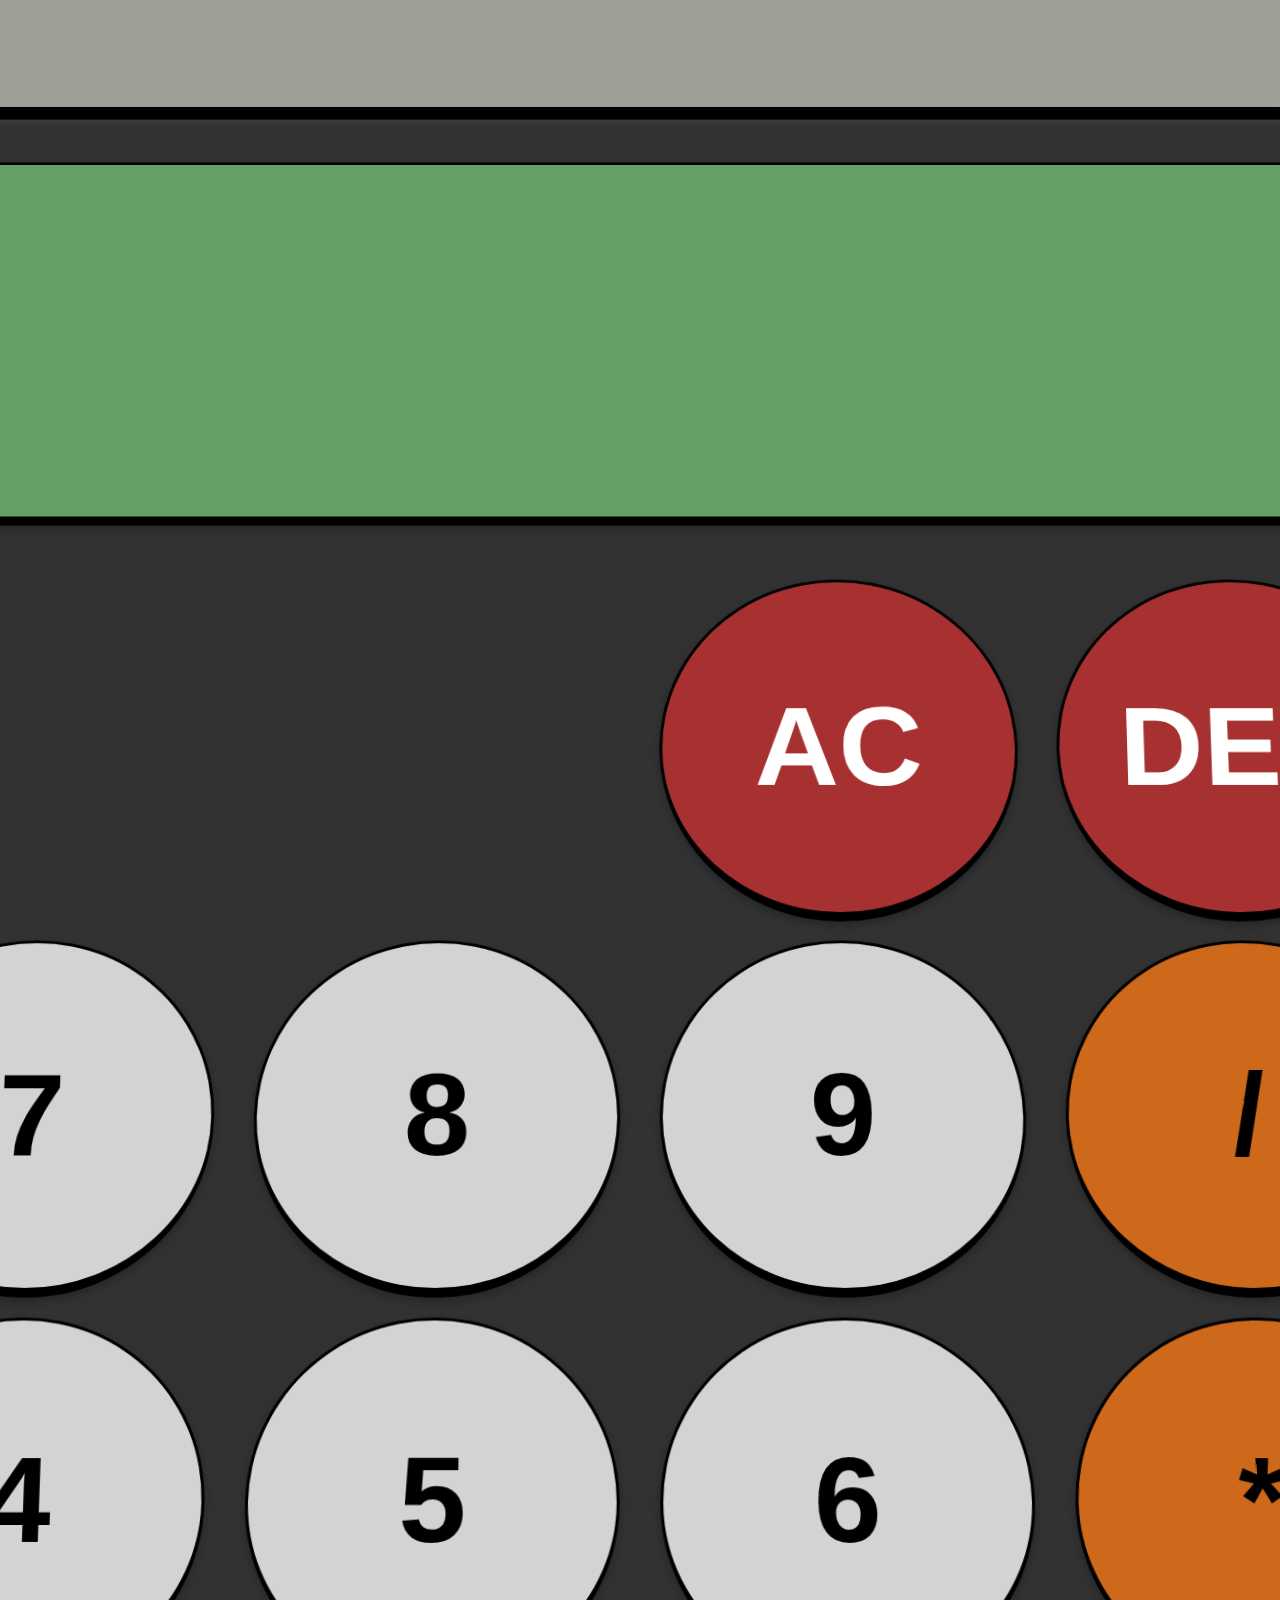
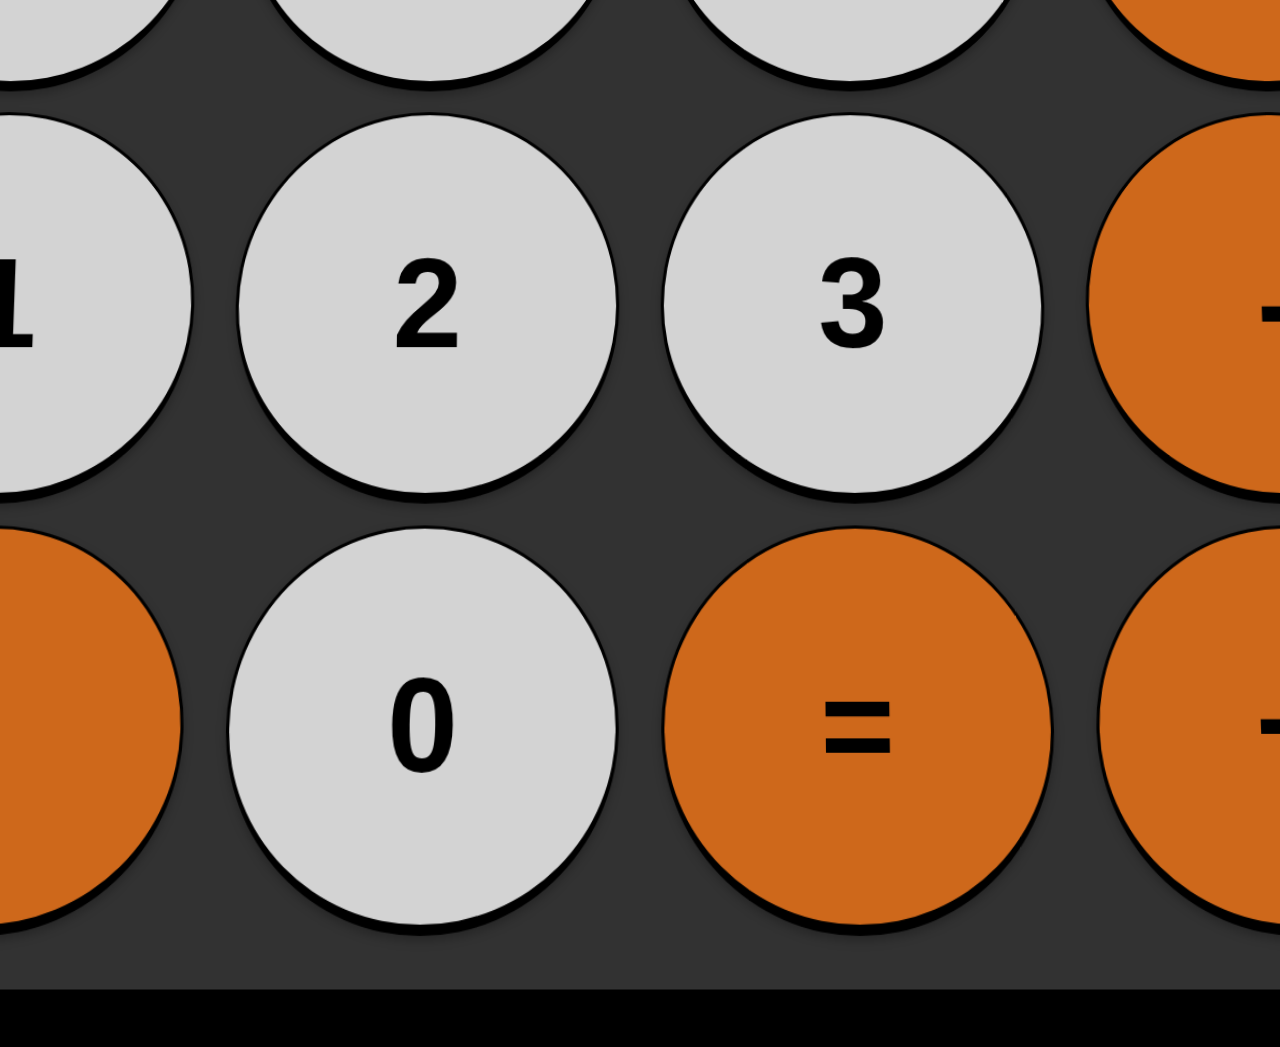
<file: calculator/index.html>
<!DOCTYPE html>
<html lang="en">
<head>
    <meta charset="UTF-8">
    <meta name="viewport" content="width=device-width, initial-scale=1.0">
    <title>Calculator</title>
    <link rel="stylesheet" href="main.css">
    <link href="https://fonts.googleapis.com/css2?family=Orbitron&display=swap" rel="stylesheet">
</head>
<body>
    <div id="container">
        <div id="calculator">
            <div id="screen" class="text"></div>
            <div id="keypad">
                <div id="first-row">
                    <button class="operator" id="btn-ac">AC</button>
                    <button class="operator" id="btn-del">DEL</button>
                </div>
                <div id="second-row">
                    <button class="num" id="btn-seven">7</button>
                    <button class="num"id="btn-eight">8</button>
                    <button class="num"id="btn-nine">9</button>
                    <button class="operator" id="btn-divide">/</button>
                </div>
                <div id="third-row">
                    <button class="num" id="btn-four">4</button>
                    <button class="num"id="btn-five">5</button>
                    <button class="num" id="btn-six">6</button>
                    <button class="operator" id="btn-multiply">*</button>
                </div>
                <div id="fourth-row">
                    <button class="num" id="btn-one">1</button>
                    <button class="num"id="btn-two">2</button>
                    <button class="num" id="btn-three">3</button>
                    <button class="operator" id="btn-subtraction">-</button>
                </div>
                <div id="fifth-row">
                    <button id="btn-point">.</button>
                    <button class="num" id="btn-zero">0</button>
                    <button class="operator" id="btn-equals">=</button>
                    <button class="operator" id="btn-add">+</button>
                </div>
            </div>
        </div>
    </div>
    

    <script src="main.js"></script>
</body>
</html>
</file>
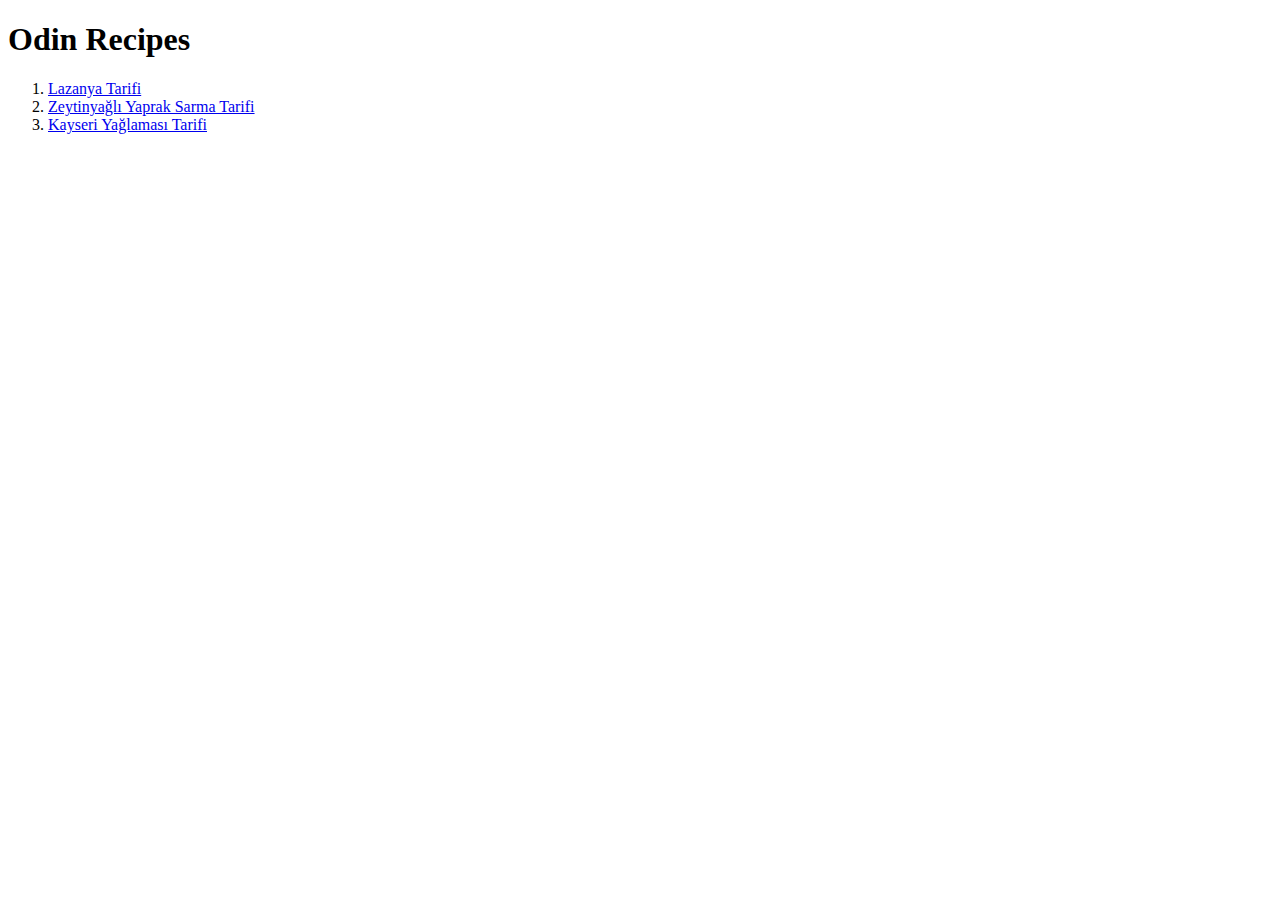
<file: odin-recipes/index.html>
<!DOCTYPE html>
<html lang="en">
<head>
    <meta charset="UTF-8">
    <meta name="viewport" content="width=device-width, initial-scale=1.0">
    <title>Odin Recipes</title>
</head>
<body>
    <h1>Odin Recipes</h1>
    <ol>
    <li><a href="recipes/lasagna.html">Lazanya Tarifi</a></li>
    <li><a href="recipes/sarma.html">Zeytinyağlı Yaprak Sarma Tarifi</a></li>
    <li><a href="recipes/yaglama.html">Kayseri Yağlaması Tarifi</a></li>
    </ol>
</body>
</html>
</file>
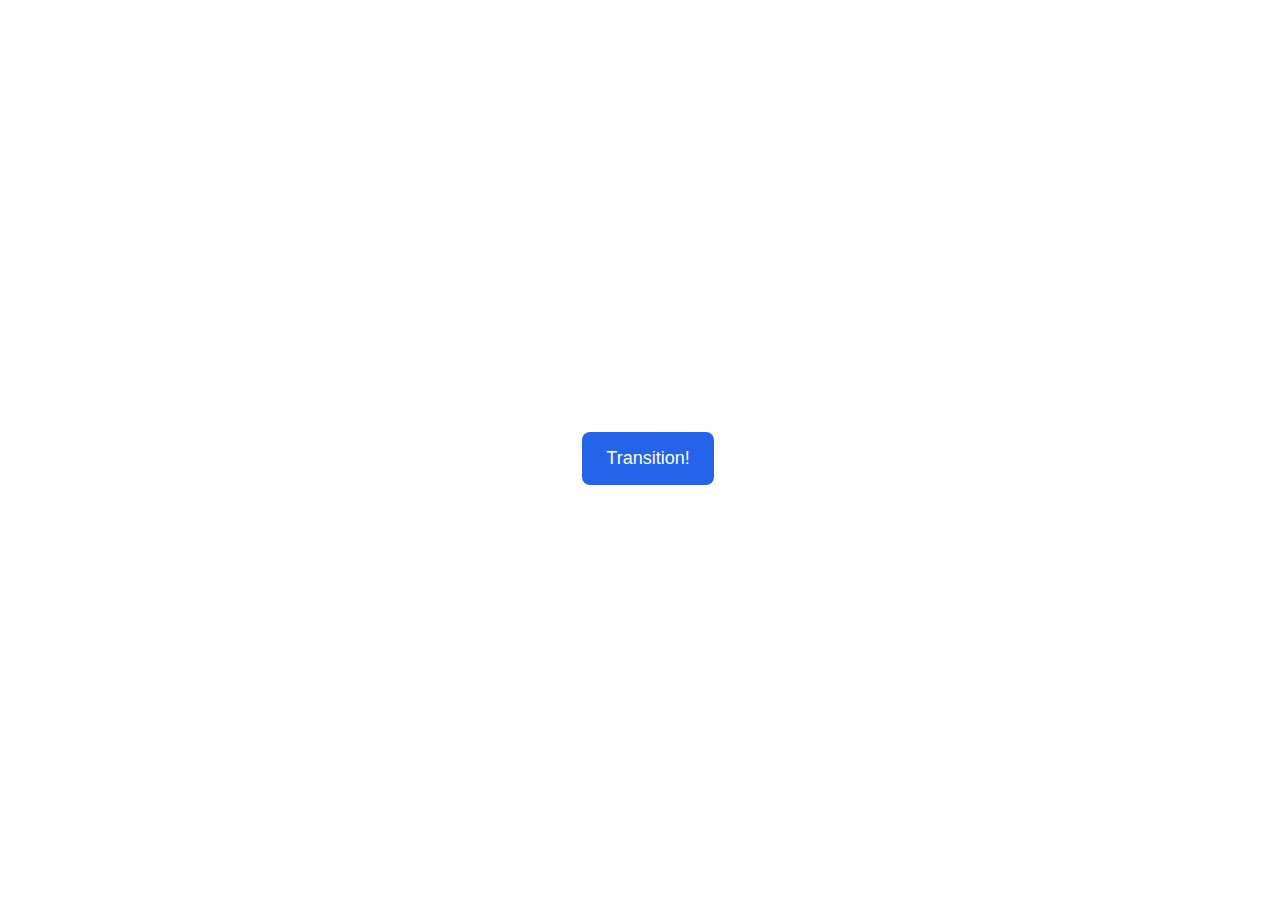
<file: css-exercises/advanced-html-css/animation/01-button-hover/index.html>
<!DOCTYPE html>
<html lang="en">
  <head>
    <meta charset="UTF-8" />
    <meta http-equiv="X-UA-Compatible" content="IE=edge" />
    <meta name="viewport" content="width=device-width, initial-scale=1.0" />
    <title>Button Hover</title>
    <link rel="stylesheet" href="style.css" />
  </head>
  <body>
    <div id="transition-container">
      <button>Transition!</button>
    </div>
  </body>
</html>
</file>
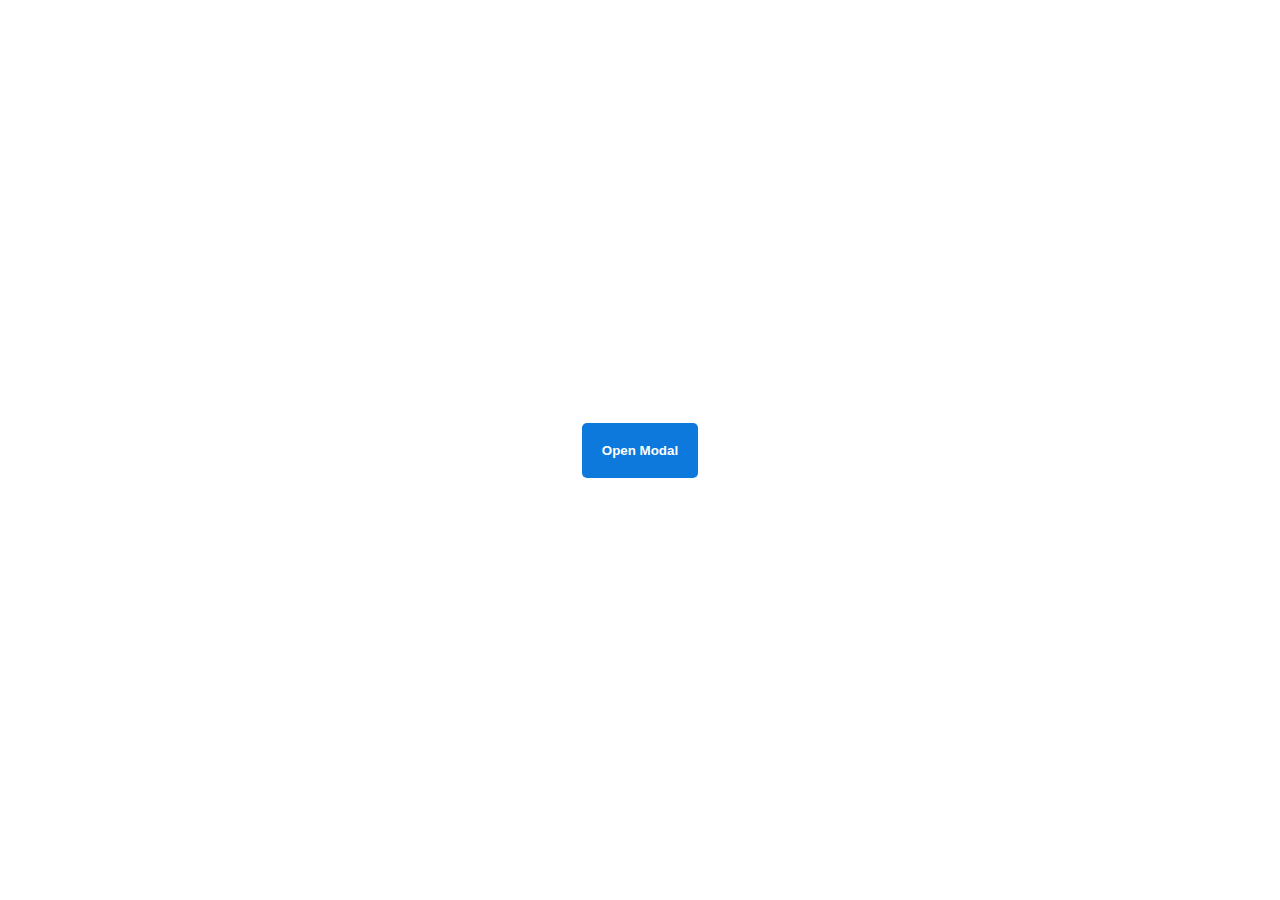
<file: css-exercises/advanced-html-css/animation/02-pop-up/index.html>
<!DOCTYPE html>
<html lang="en">
  <head>
    <meta charset="UTF-8" />
    <meta http-equiv="X-UA-Compatible" content="IE=edge" />
    <meta name="viewport" content="width=device-width, initial-scale=1.0" />
    <title>Popup</title>
    <link rel="stylesheet" href="style.css" />
  </head>
  <body>
    <div class="backdrop"></div>
    <div class="popup-modal">
      <h1>Look at me!</h1>
      <p>I'm a pop up dialog!</p>
      <button id="close-modal">Close Modal</button>
    </div>
    <div class="button-container">
      <button id="trigger-modal">Open Modal</button>
    </div>
    <script src="script.js"></script>
  </body>
</html>
</file>
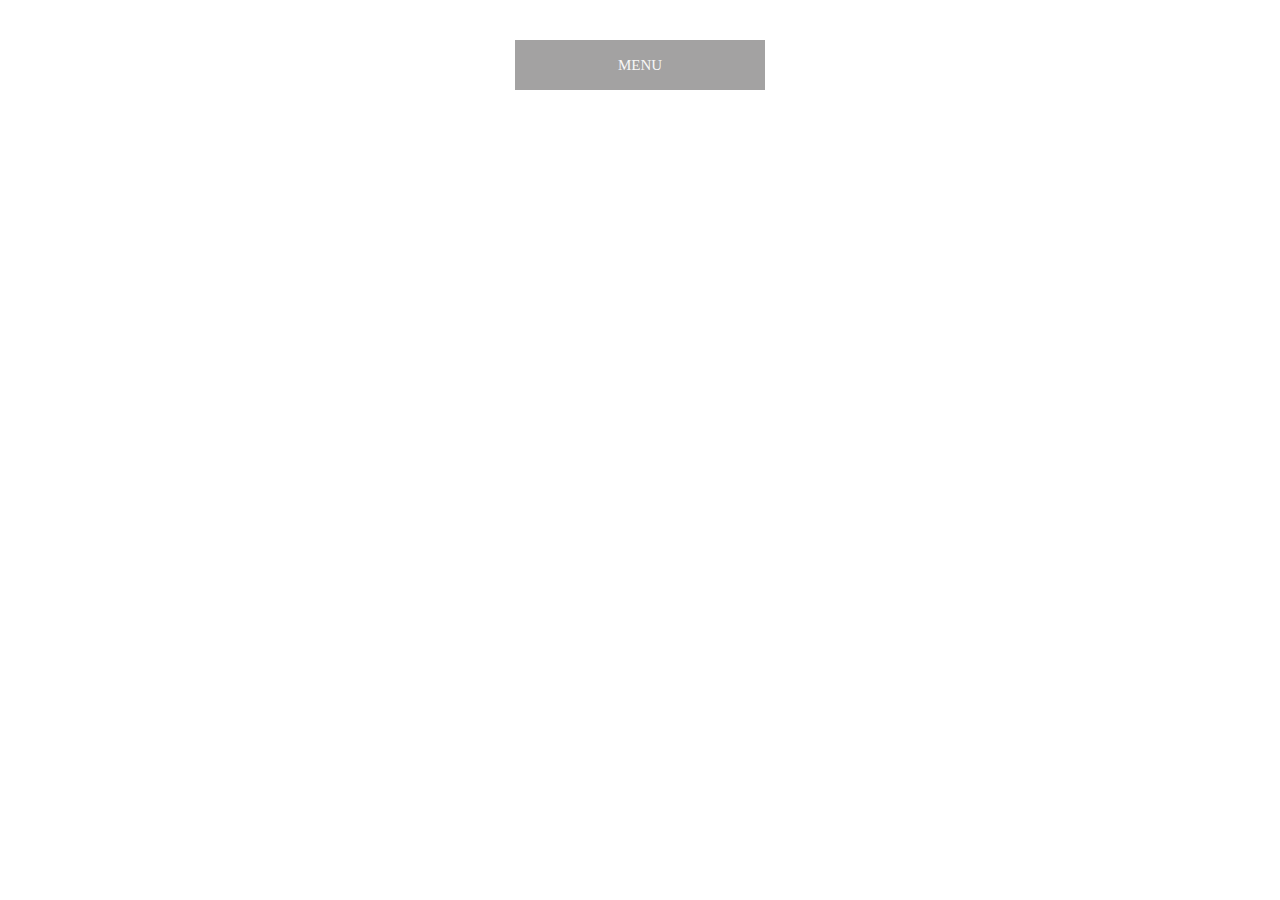
<file: css-exercises/advanced-html-css/animation/03-dropdown-menu/index.html>
<!DOCTYPE html>
<html lang="en">
  <head>
    <meta charset="UTF-8" />
    <meta http-equiv="X-UA-Compatible" content="IE=edge" />
    <meta name="viewport" content="width=device-width, initial-scale=1.0" />
    <title>Dropdown Menu</title>
    <link rel="stylesheet" href="style.css" />
  </head>
  <body>
    <div class="dropdown-container">
        <div class="menu-title">MENU</div>
        <ul class="dropdown-menu">
            <li>ITEM 1</li>
            <li>ITEM 2</li>
            <li>ITEM 3</li>
            <li>ITEM 4</li>
            <li>ITEM 5</li>
        </ul>
    </div>
    <script src="script.js"></script>
  </body>
</html>
</file>
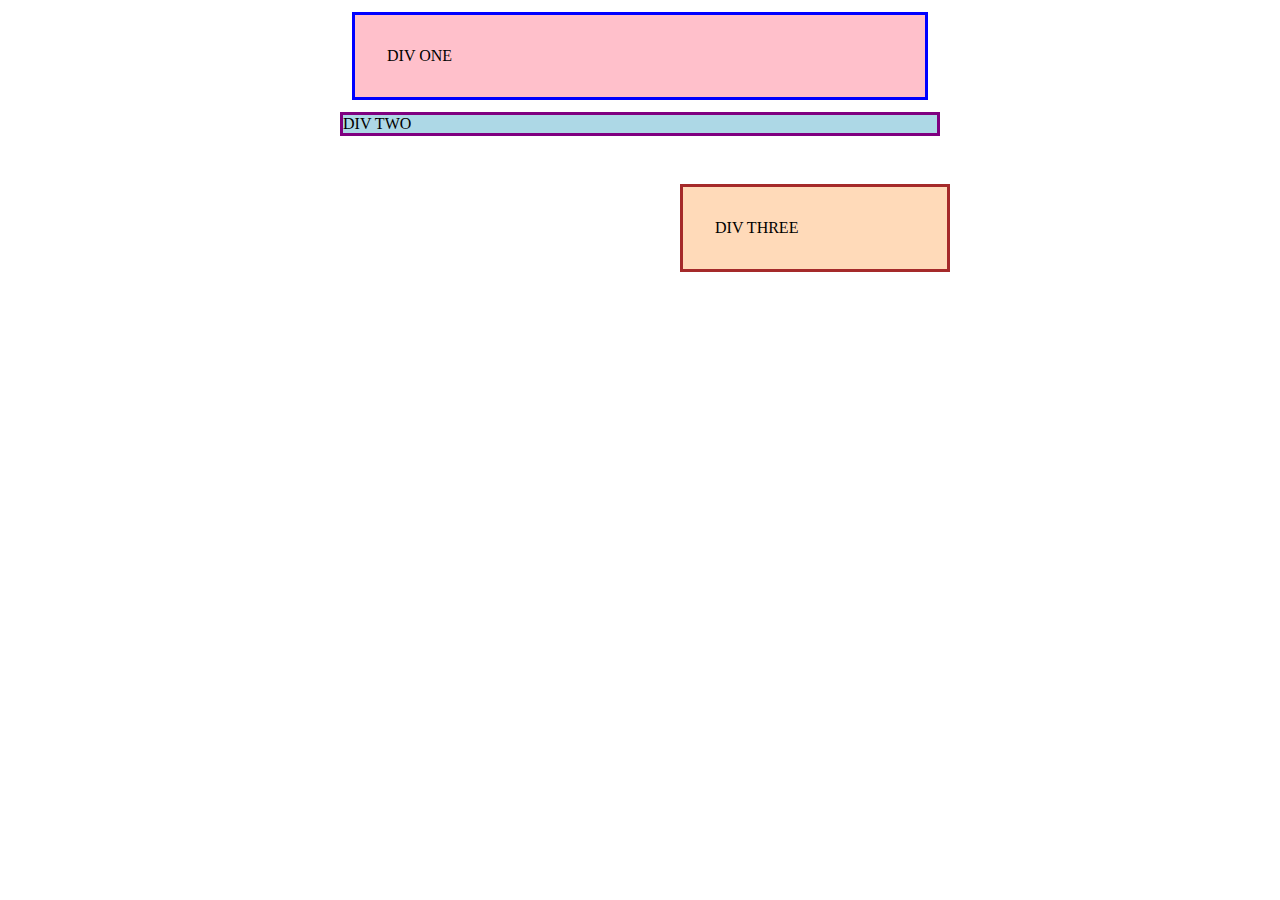
<file: css-exercises/foundations/block-and-inline/01-margin-and-padding-1/index.html>
<!DOCTYPE html>
<html lang="en">
  <head>
    <meta charset="UTF-8">
    <meta http-equiv="X-UA-Compatible" content="IE=edge">
    <meta name="viewport" content="width=device-width, initial-scale=1.0">
    <title>Margin and Padding exercise</title>
    <link rel="stylesheet" href="style.css">
  </head>
  <body>
    <div class="one">
      DIV ONE
    </div>
    <div class="two">
      DIV TWO
    </div>
    <div class="three">
      DIV THREE
    </div>
  </body>
</html>
</file>
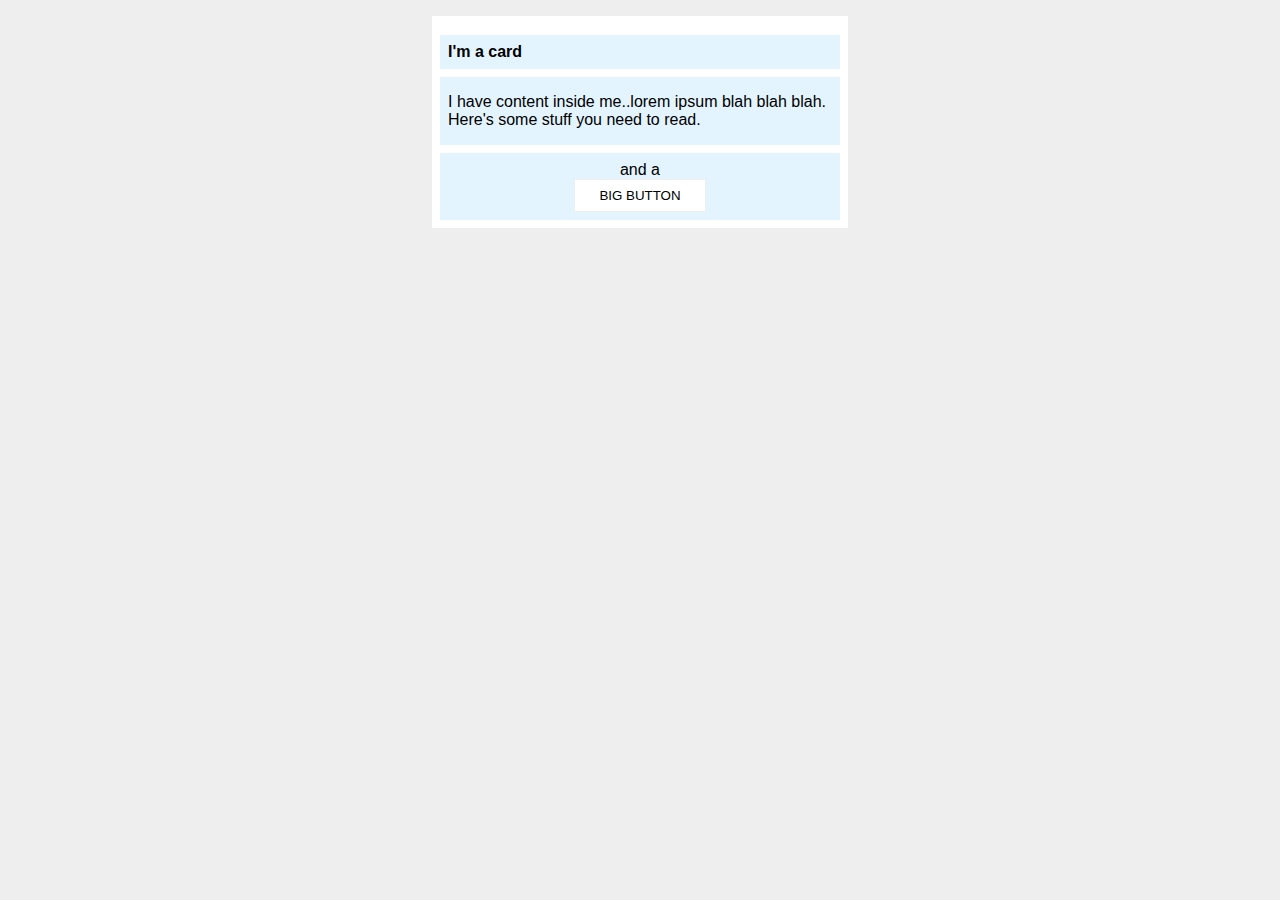
<file: css-exercises/foundations/block-and-inline/02-margin-and-padding-2/index.html>
<!DOCTYPE html>
<html lang="en">
  <head>
    <meta charset="UTF-8">
    <meta http-equiv="X-UA-Compatible" content="IE=edge">
    <meta name="viewport" content="width=device-width, initial-scale=1.0">
    <title>Margin and Padding exercise 2</title>
    <link rel="stylesheet" href="style.css">
  </head>
  <body>
    <div class="card">
      <h1 class="title">I'm a card</h1>
      <div class="content">I have content inside me..lorem ipsum blah blah blah. Here's some stuff you need to read.</div>
      <div class="button-container">and a <button>BIG BUTTON</button></div>
    </div>
  </body>
</html>
</file>
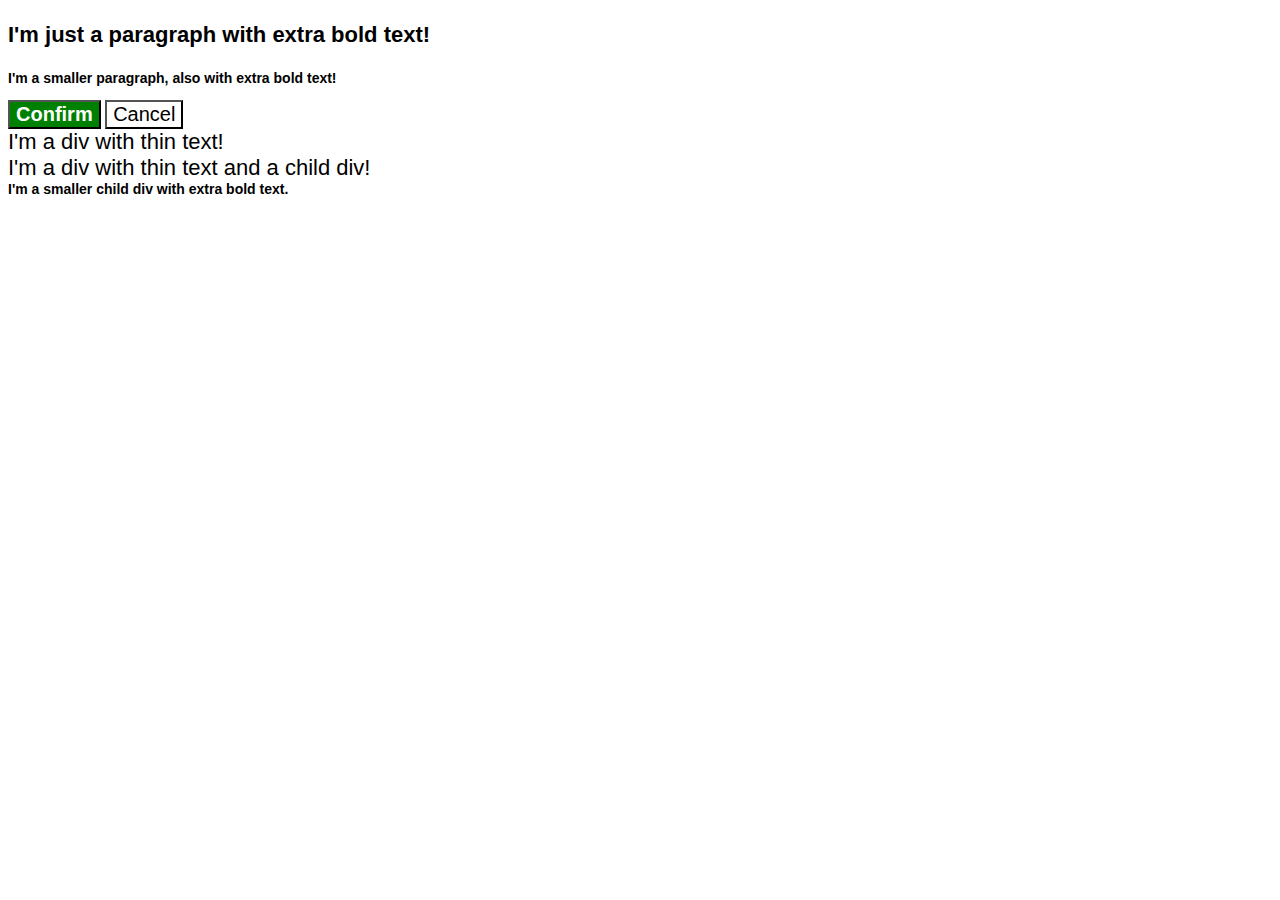
<file: css-exercises/foundations/cascade/01-cascade-fix/index.html>
<!DOCTYPE html>
<html lang="en">
  <head>
    <meta charset="UTF-8">
    <meta http-equiv="X-UA-Compatible" content="IE=edge">
    <meta name="viewport" content="width=device-width, initial-scale=1.0">
    <title>Fix the Cascade</title>
    <link rel="stylesheet" href="style.css">
  </head>
  <body>
    <p class="para">I'm just a paragraph with extra bold text!</p>
    <p class="para small-para">I'm a smaller paragraph, also with extra bold text!</p>

    <button id="confirm-button" class="button confirm">Confirm</button>
    <button id="cancel-button" class="button cancel">Cancel</button>

    <div class="text">I'm a div with thin text!</div>
    <div class="text">I'm a div with thin text and a child div!
      <div class="text child">I'm a smaller child div with extra bold text.</div>
    </div>
  </body>
</html>
</file>
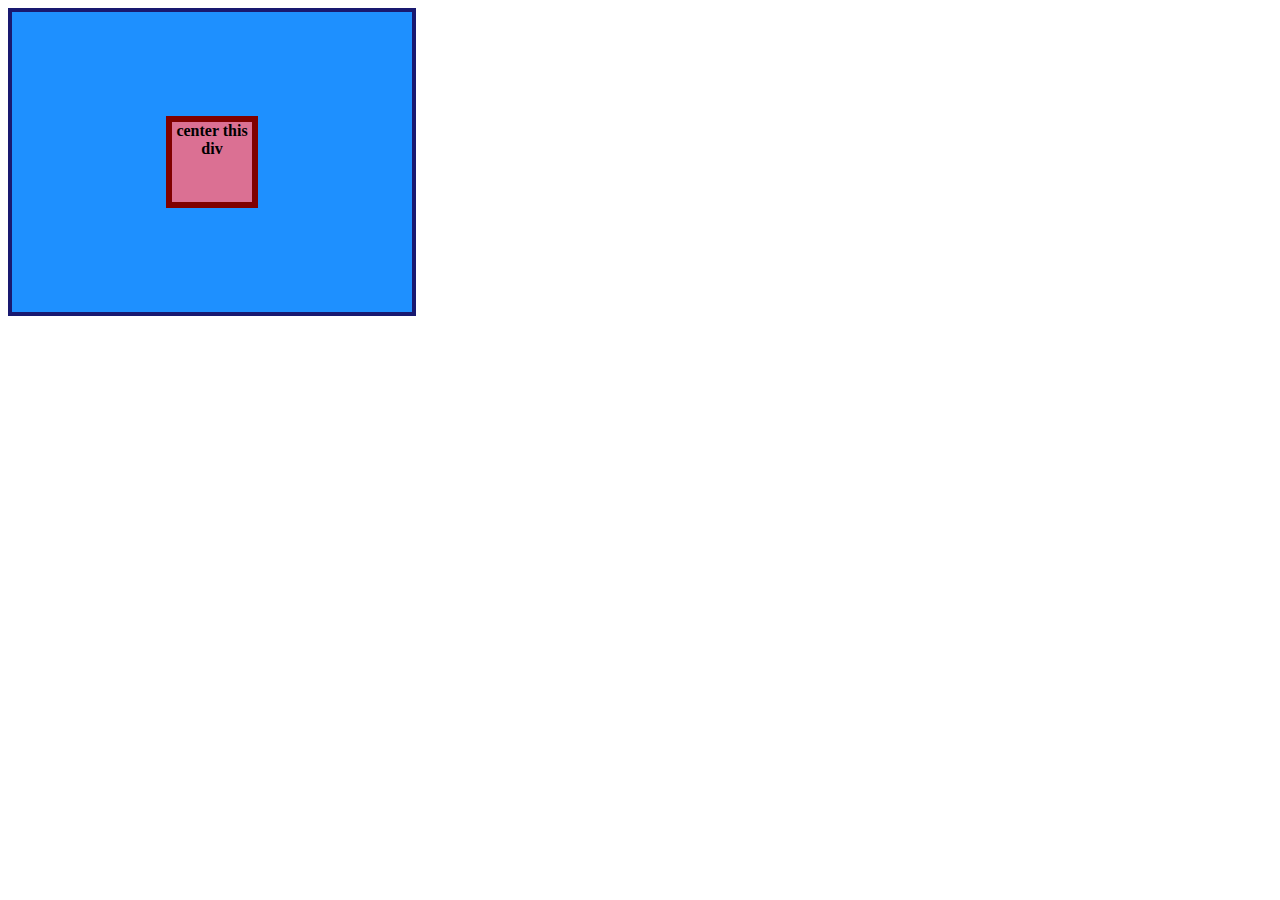
<file: css-exercises/foundations/flex/01-flex-center/index.html>
<!DOCTYPE html>
<html lang="en">
  <head>
    <meta charset="UTF-8">
    <meta http-equiv="X-UA-Compatible" content="IE=edge">
    <meta name="viewport" content="width=device-width, initial-scale=1.0">
    <title>CENTER THIS DIV</title>
    <link rel="stylesheet" href="style.css">
  </head>
  <body>
    <div class="container center">
      <div class="box">center this div</div>
    </div>
  </body>
</html>
</file>
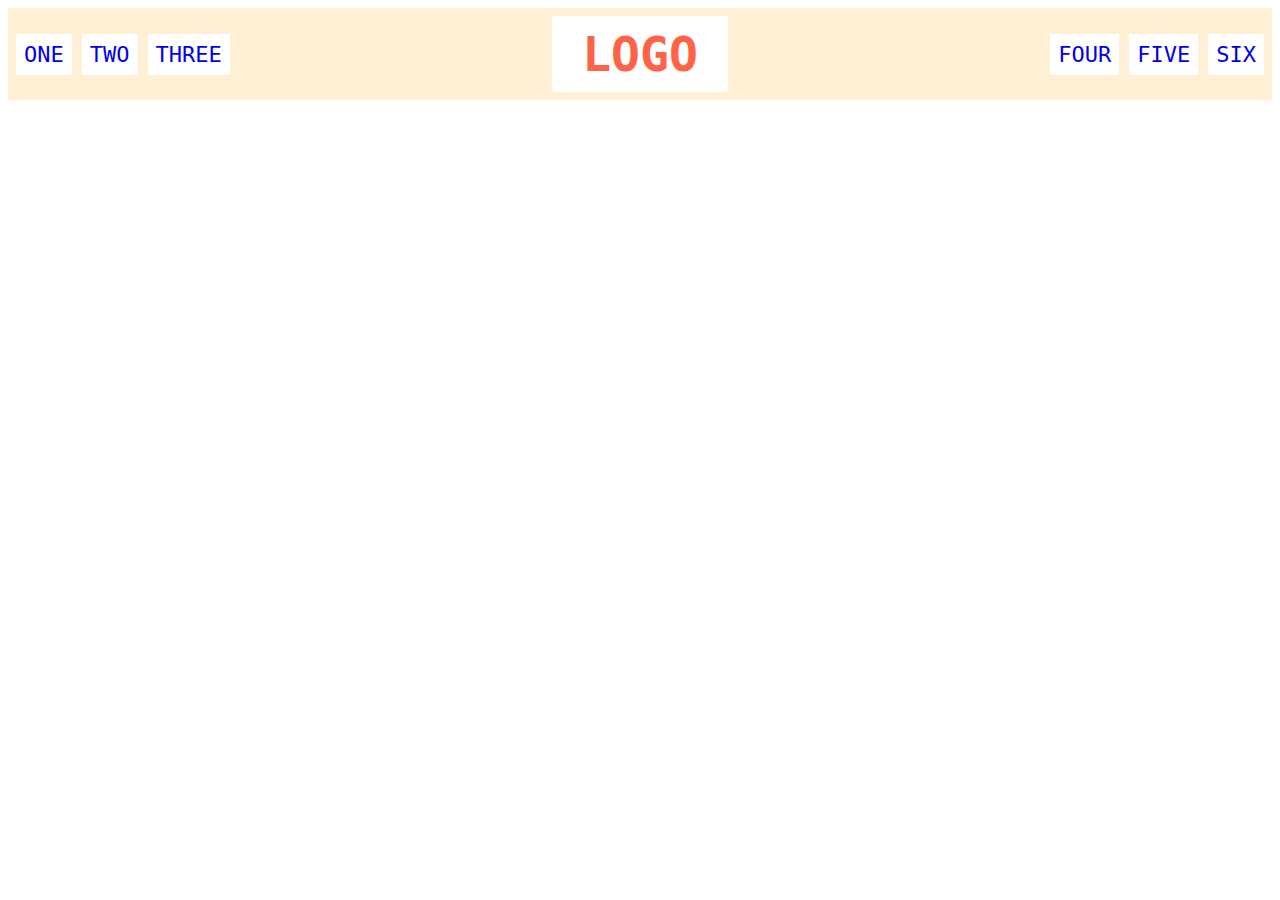
<file: css-exercises/foundations/flex/02-flex-header/index.html>
<!DOCTYPE html>
<html lang="en">
  <head>
    <meta charset="UTF-8">
    <meta http-equiv="X-UA-Compatible" content="IE=edge">
    <meta name="viewport" content="width=device-width, initial-scale=1.0">
    <title>Flex Header</title>
    <link rel="stylesheet" href="style.css">
  </head>
  <body>
    <div class="header">
      <div class="left">
        <ul>
          <li><a href="#">ONE</a></li>
          <li><a href="#">TWO</a></li>
          <li><a href="#">THREE</a></li>
        </ul>
      </div>
      <div class="logo">LOGO</div>
      <div class="right">
        <ul>
          <li><a href="#">FOUR</a></li>
          <li><a href="#">FIVE</a></li>
          <li><a href="#">SIX</a></li>
        </ul>
      </div>
    </div>
  </body>
</html>
</file>
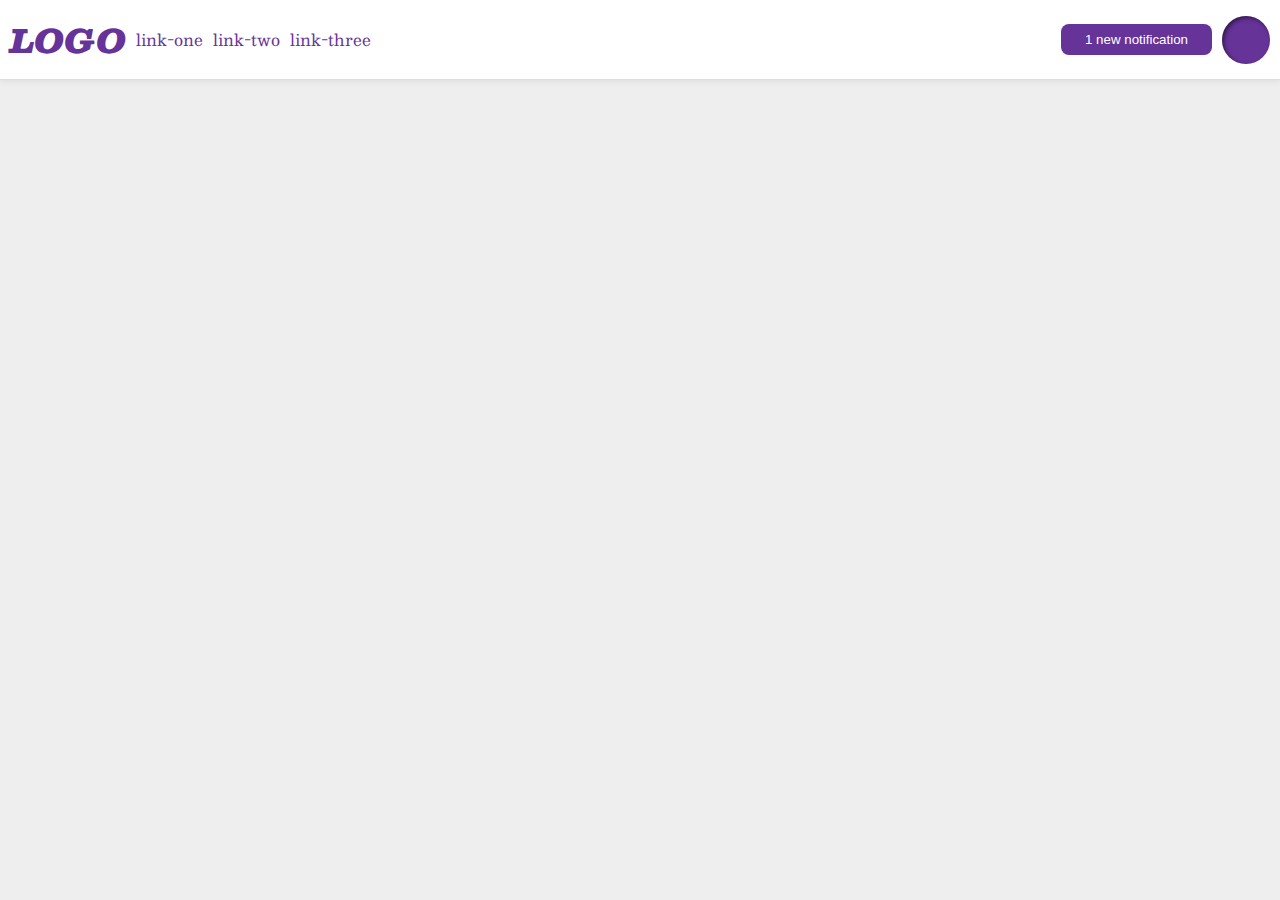
<file: css-exercises/foundations/flex/03-flex-header-2/index.html>
<!DOCTYPE html>
<html lang="en">
  <head>
    <meta charset="UTF-8">
    <meta http-equiv="X-UA-Compatible" content="IE=edge">
    <meta name="viewport" content="width=device-width, initial-scale=1.0">
    <title>Flex Header 2</title>
    <link rel="stylesheet" href="style.css">
  </head>
  <body>
    <div class="header">
      <div class="logo">
        LOGO
      </div>
      <ul class="links">
        <li><a href="https://google.com">link-one</a></li>
        <li><a href="https://google.com">link-two</a></li>
        <li><a href="https://google.com">link-three</a></li>
      </ul>
      <div class="container">
      <button class="notifications">
        1 new notification
      </button>
      <div class="profile-image"></div>
      </div>
    </div>
  </body>
</html>
</file>
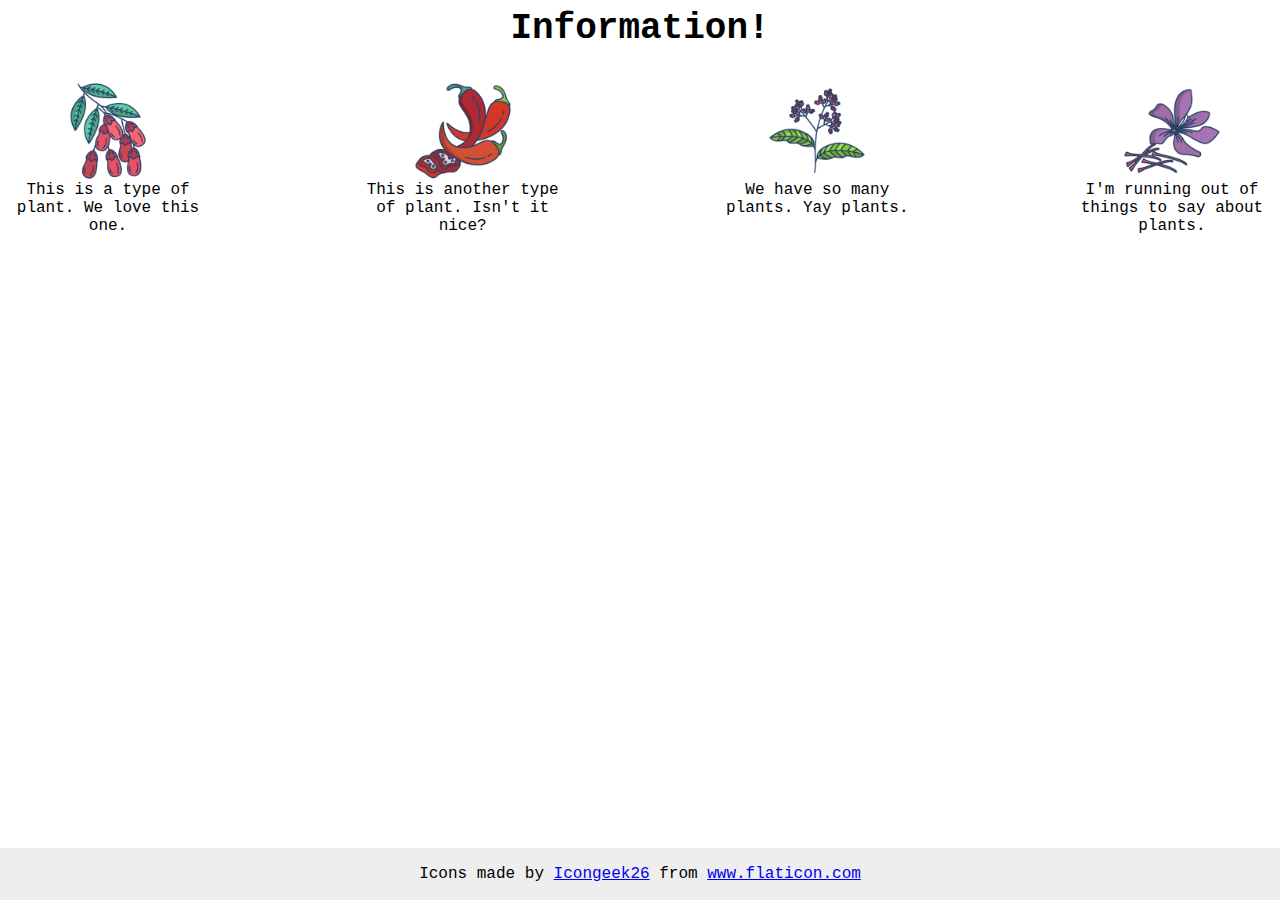
<file: css-exercises/foundations/flex/04-flex-information/index.html>
<!DOCTYPE html>
<html lang="en">
  <head>
    <meta charset="UTF-8">
    <meta http-equiv="X-UA-Compatible" content="IE=edge">
    <meta name="viewport" content="width=device-width, initial-scale=1.0">
    <title>Information</title>
    <link rel="stylesheet" href="style.css">
  </head>
  <body>
    <div class="title">Information!</div>
<div class="container">
  <div class="one">
    <img src="./images/barberry.png" alt="barberry">
    <div class="text">This is a type of plant. We love this one.</div>
  </div>
  <div class="one">
    <img src="./images/chilli.png" alt="chili">
    <div class="text">This is another type of plant. Isn't it nice?</div>
   </div> 
   <div class="one">
    <img src="./images/pepper.png" alt="pepper">
    <div class="text">We have so many plants. Yay plants.</div>
  </div>
  <div class="one">
    <img src="./images/saffron.png" alt="saffron">
    <div class="text">I'm running out of things to say about plants.</div>
    </div>
</div>
    <!-- disregard this section, it's here to give attribution to the creator of these icons -->
    <div class="footer">
      <div>Icons made by <a href="https://www.flaticon.com/authors/icongeek26" title="Icongeek26">Icongeek26</a> from <a href="https://www.flaticon.com/" title="Flaticon">www.flaticon.com</a></div>
    </div>
  </body>
</html>
</file>
<file: calculator/main.css>
html,body{
    margin: 0px;
    padding: 0px;
    background-color: #9d9e95f0;
}

#container{
    display: flex;
    flex-direction: column;
    justify-content: center;
    align-items: center;
    min-height: 100vh;
}

#calculator{
    width: 1800px;
    height: 2500px;
    background-color: rgb(50, 50, 50);
    border-radius: 100px;
    border: 15px solid black;
    box-shadow: inset 0 4px 10px rgba(255, 255, 255, 0.05);
    transform: perspective(3000px) rotateX(10deg);
    transition: transform 0.3s ease;
    border-bottom: 50px solid black;
}

#keypad{
    display: flex;
    flex-direction: column;
    justify-self: center;
    margin: 60px;
    gap: 20px;
}

#screen{
    background-color: rgb(100, 160, 100);	
    width: 1700px;
    height: 400px;
    justify-self: center;
    margin-top: 50px;
    border-radius: 50px;
    box-shadow: 0 4px 10px rgba(0, 0, 0, 0.25);
    border: 3px solid black;
    border-bottom: 10px solid black;
}

button{
    font-weight: bold;
    color: black;
    background-color: rgb(211, 211, 211);
    width: 370px;
    height: 370px;
    border-radius: 100%;
    font-size: 120px;
    border: 3px solid black;
    box-shadow: 0 4px 10px rgba(0, 0, 0, 0.25);
    border-bottom: 10px solid black;
}

#first-row{
    display: flex;
    justify-content: end;
    gap: 40px;
}

#second-row{
    display: flex;
    gap: 40px;
}

#third-row{
    display: flex;
    gap: 40px;
}

#fourth-row{
    display: flex;
    gap: 40px;
}

#fifth-row{
    display: flex;
    gap: 40px;
}

#btn-divide,#btn-point,#btn-multiply,#btn-subtraction,#btn-add,#btn-equals{
    background-color: 	rgb(206, 104, 27);
}

#btn-ac{
    background-color: #bd3131d6 ;
    color: white;
}

#btn-del{
    background-color: #bd3131d6;
    color: white;
}

.text{
    font-family: 'Orbitron', monospace;
    font-size: 250px;
    color: black;
    display: flex;
    justify-content: flex-end;
    align-items: center;
}
</file>
<file: css-exercises/advanced-html-css/animation/01-button-hover/style.css>
#transition-container {
  width: 100vw;
  height: 100vh;
  display: flex;
  flex-direction: column;
  justify-content: center;
  align-items: center;
  font-family: Arial, sans-serif;
}

button {
  border-radius: 8px;
  border: none;
  background-color: #2563eb;
  color: white;
  font-size: 18px;
  padding: 16px 24px;
  text-align: center;
}
</file>
<file: css-exercises/advanced-html-css/animation/02-pop-up/style.css>
* {
  padding: 0;
  margin: 0;
}

body {
  overflow: hidden;
}

.button-container {
  width: 100vw;
  height: 100vh;
  background-color: #ffffff;
  opacity: 100%;
  display: flex;
  align-items: center;
  justify-content: center;
}

button {
  padding: 20px;
  color: #ffffff;
  background-color: #0e79dd;
  border: none;
  border-radius: 5px;
  font-weight: 600;
}

.popup-modal {
  padding: 32px 64px;
  background-color: white;
  border: 1px solid black;
  border-radius: 10px;
  position: fixed;
  top: 50%;
  left: 50%;
  transform-origin: center;
  transform: translate(-50%, -50%);
  pointer-events: none;
  opacity: 0%;
  text-align: center;
}

.popup-modal p {
  margin-bottom: 24px;
}

.backdrop {
  pointer-events: none;
  position: fixed;
  inset: 0;
  background: #000;
  opacity: 0%;
}

.popup-modal.show {
  opacity: 100%;
  pointer-events: all;
}

.backdrop.show {
  opacity: 30%;
}
</file>
<file: css-exercises/advanced-html-css/animation/03-dropdown-menu/style.css>
.dropdown-container {
  max-width: 250px;
  margin: 40px auto;
  text-align: center;
  line-height: 50px;
  font-size: 15px;
  color: rgb(247, 247, 247);
  cursor: pointer;
}

.menu-title {
  background-color: rgb(163, 162, 162);
}

.dropdown-menu {
  list-style: none;
  padding: 0;
  margin: 0;
  background-color: rgb(99, 97, 97);

  display: none;
}

ul.dropdown-menu li:hover {
  background: rgb(47, 46, 46);
}

.visible {
  display: block;
}
</file>
<file: css-exercises/foundations/block-and-inline/01-margin-and-padding-1/style.css>
body {
  max-width: 600px;
  margin: 0 auto;
}

.one {
  background: pink;
  border: 3px solid blue;
  /* CHANGE ME */
  padding: 32px;
  margin: 12px;
}

.two {
  background: lightblue;
  border: 3px solid purple;
  /* CHANGE ME */
  margin-bottom: 48px;
}

.three {
  background: peachpuff;
  border: 3px solid brown;
  width: 200px;
  /* CHANGE ME */
  padding: 32px;
  margin-left: 340px;
}
</file>
<file: css-exercises/foundations/block-and-inline/02-margin-and-padding-2/style.css>
body {
  background: #eee;
  font-family: sans-serif;
}

.card {
  width: 400px;
  background: #fff;
  margin: 16px auto;
  padding: 8px;
}

.title {
  background: #e3f4ff;
  font-size: 16px;
  padding: 8px;
  margin-bottom: 8px;
}

.content {
  background: #e3f4ff;
  margin-bottom: 8px;
  padding: 16px 8px;
}

.button-container {
  background: #e3f4ff;
  text-align: center;
  padding: 8px;
}

button {
  background: white;
  border: 1px solid #eee;
  display: block;
  margin: 0 auto;
  padding: 8px 24px;
}
</file>
<file: css-exercises/foundations/cascade/01-cascade-fix/style.css>
body {
  font-family: Arial, Helvetica, sans-serif;
}

.para,
.small-para {
  color: hsl(0, 0%, 0%);
  font-weight: 800;
}

.para {
  font-size: 22px;
}

.small-para {
  font-size: 14px;
  font-weight: 800;
}

.button {
  background-color: rgb(255, 255, 255);
  color: rgb(0, 0, 0);
  font-size: 20px;
}

.confirm {
  background: green;
  color: white;
  font-weight: bold;
} 

div.text {
  color: rgb(0, 0, 0);
  font-size: 22px;
  font-weight: 100;
}

div.child {
  color: rgb(0, 0, 0);
  font-weight: 800;
  font-size: 14px;
}
</file>
<file: css-exercises/foundations/flex/01-flex-center/style.css>
.container {
  background: dodgerblue;
  border: 4px solid midnightblue;
  width: 400px;
  height: 300px;
}

.box {
  background: palevioletred;
  font-weight: bold;
  text-align: center;
  border: 6px solid maroon;
  width: 80px;
  height: 80px;
}

.center{
display: flex;
justify-content: center;
align-items: center;
}
</file>
<file: css-exercises/foundations/flex/02-flex-header/style.css>
.header  {
  font-family: monospace;
  background: papayawhip;
  display: flex;
  align-items: center;
  justify-content: space-between;
  padding: 8px;
}

.logo {
  font-size: 48px;
  font-weight: 900;
  color: tomato;
  background: white;
  padding: 10px 30px;

}

ul {
  /* this removes the dots on the list items*/
  display: flex;
  list-style-type: none;
  gap: 10px;
  margin: 0;
  padding: 0;
}

a {
  font-size: 22px;
  background: white;
  padding: 8px;
  /* this removes the line under the links */
  text-decoration: none;
}
</file>
<file: css-exercises/foundations/flex/03-flex-header-2/style.css>
/* this is some magical font-importing.  
you'll learn about it later. */
@import url('https://fonts.googleapis.com/css2?family=Besley:ital,wght@0,400;1,900&display=swap');

body {
  margin: 0;
  background: #eee;
  font-family: Besley, serif;
}

.header {
  background: white;
  border-bottom: 1px solid #ddd;
  box-shadow: 0 0 8px rgba(0,0,0,.1);
}

.profile-image {
  background: rebeccapurple;
  box-shadow: inset 2px 2px 4px rgba(0,0,0,.5);
  border-radius: 50%;
  width: 48px;
  height: 48px;
}

.logo {
  color: rebeccapurple;
  font-size: 32px;
  font-weight: 900;
  font-style: italic;
}

button {
  border: none;
  border-radius: 8px;
  background: rebeccapurple;
  color: white;
  padding: 8px 24px;
}

a {
  /* this removes the line under our links */
  text-decoration: none;
  color: rebeccapurple;
}

ul {
  list-style-type: none;
}

/*solution*/

.header{
  display: flex;
}

.container{
  display: flex;
  align-items: center;
  margin-left: auto;
  gap: 10px;
  margin-right: 10px;
}

.logo{
  align-self: center;
  margin-left: 10px;
}

ul{
  display: flex;
  gap: 10px;
  padding: 10px;
}
</file>
<file: css-exercises/foundations/flex/04-flex-information/style.css>
body {
  font-family: 'Courier New', Courier, monospace;
}

img {
  width: 100px;
  height: 100px;
}

.title {
  font-size: 36px;
  font-weight: 900;
}

/* do not edit this footer */
.footer {
  position: fixed;
  bottom: 0;
  left: 0;
  right: 0;
  height: 52px;
  display: flex;
  align-items: center;
  justify-content: center;
  background: #eee;
}


/*Solution*/

.title{
  display: flex;
  justify-content: center;
  margin-bottom: 32px;
}

.container{
  display: flex;
  justify-content: space-between;
  gap: 52px
}

.one{
  display: flex;
  align-items: center;
  flex-direction: column;
  max-width: 200px;
  text-align: center;
}
</file>
